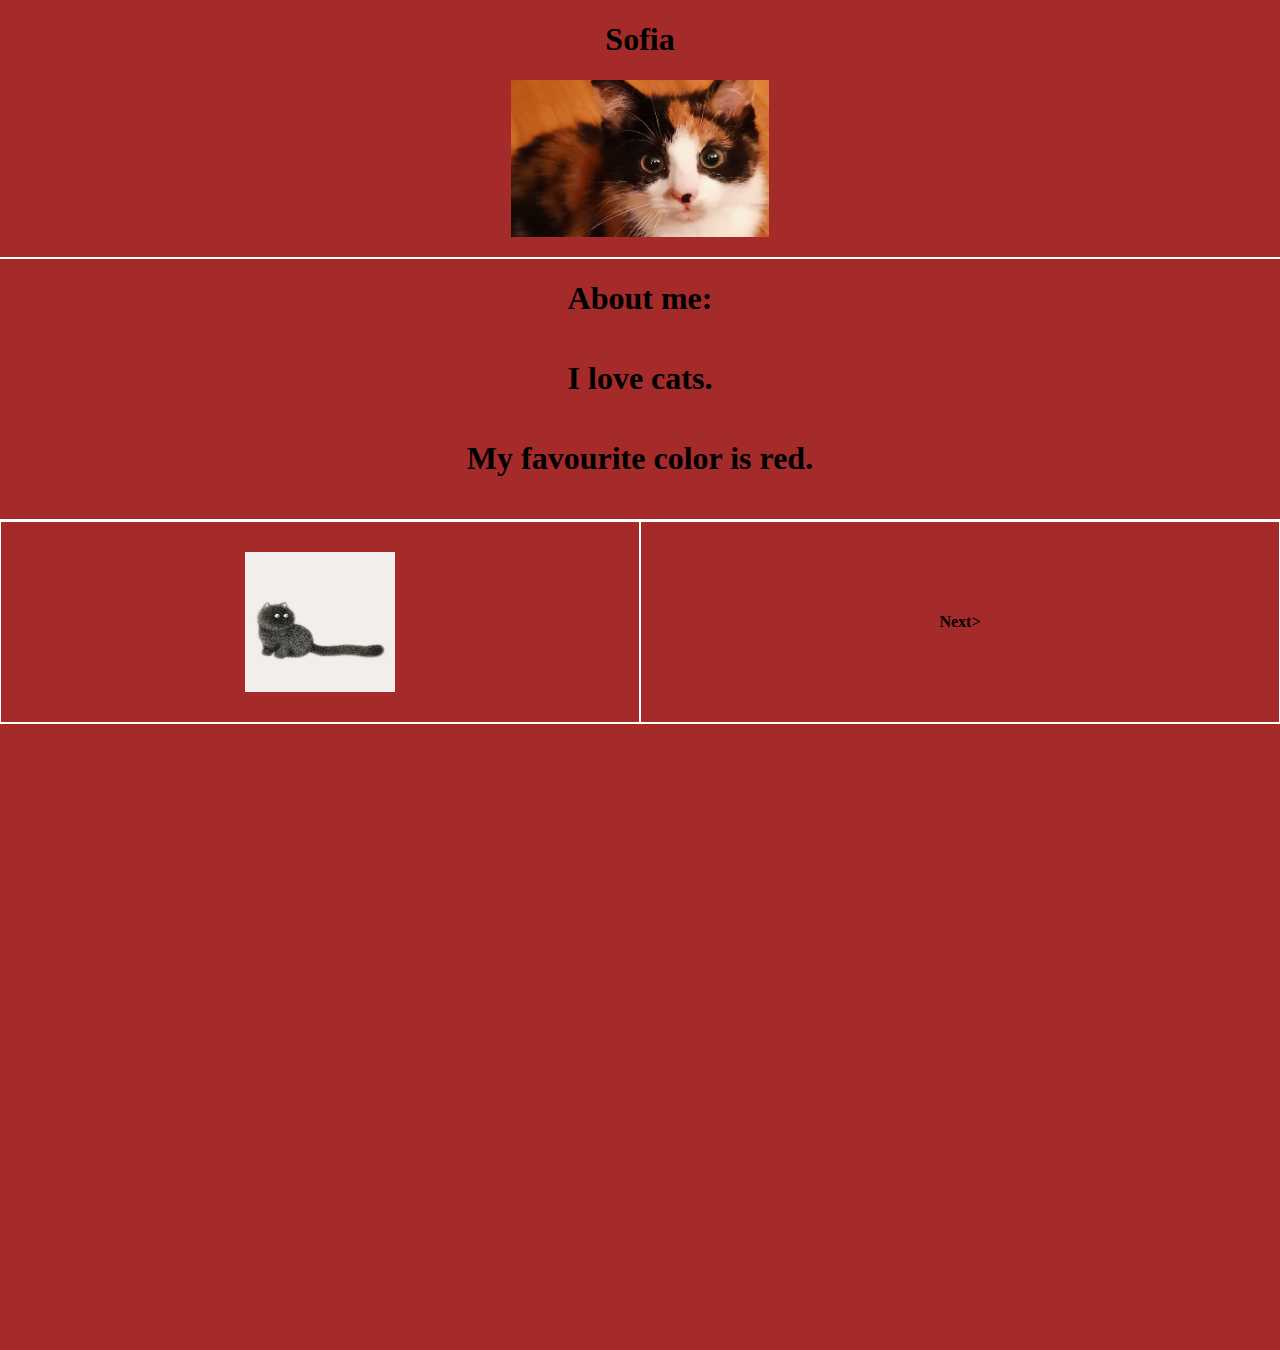
<file: index.html>
<!DOCTYPE html>
<html lang="en">

<head>
    <meta charset="UTF-8">
    <meta http-equiv="X-UA-Compatible" content="IE=edge">
    <meta name="viewport" content="width=device-width, initial-scale=1.0">
    <title>Document</title>
    <link rel="stylesheet" href="stylee.css">
    <meta name="viewport" width="device-width" initial-scale="1.0">
</head>

<body>
    <div class="content">

        <div class="block1">
            <h1>Sofia</h1>
            <img src="./images/cat4.jpg" alt="" width="258px" height="157px">
        </div>

        <div class="block2">
            <h1>About me:</h1>
            <h1>I love cats.</h1>
            <h1>My favourite color is red.</h1>

        </div>

        <div class="about">
            <div class="left">
                <img src="./images/cat2.jpg" alt="" width="150px" height="140px">
            </div>
            <div class="right">
                <a href="./index2.html"><b>Next></b> </a>
            </div>
        </div>

</body>

</html>
</file>
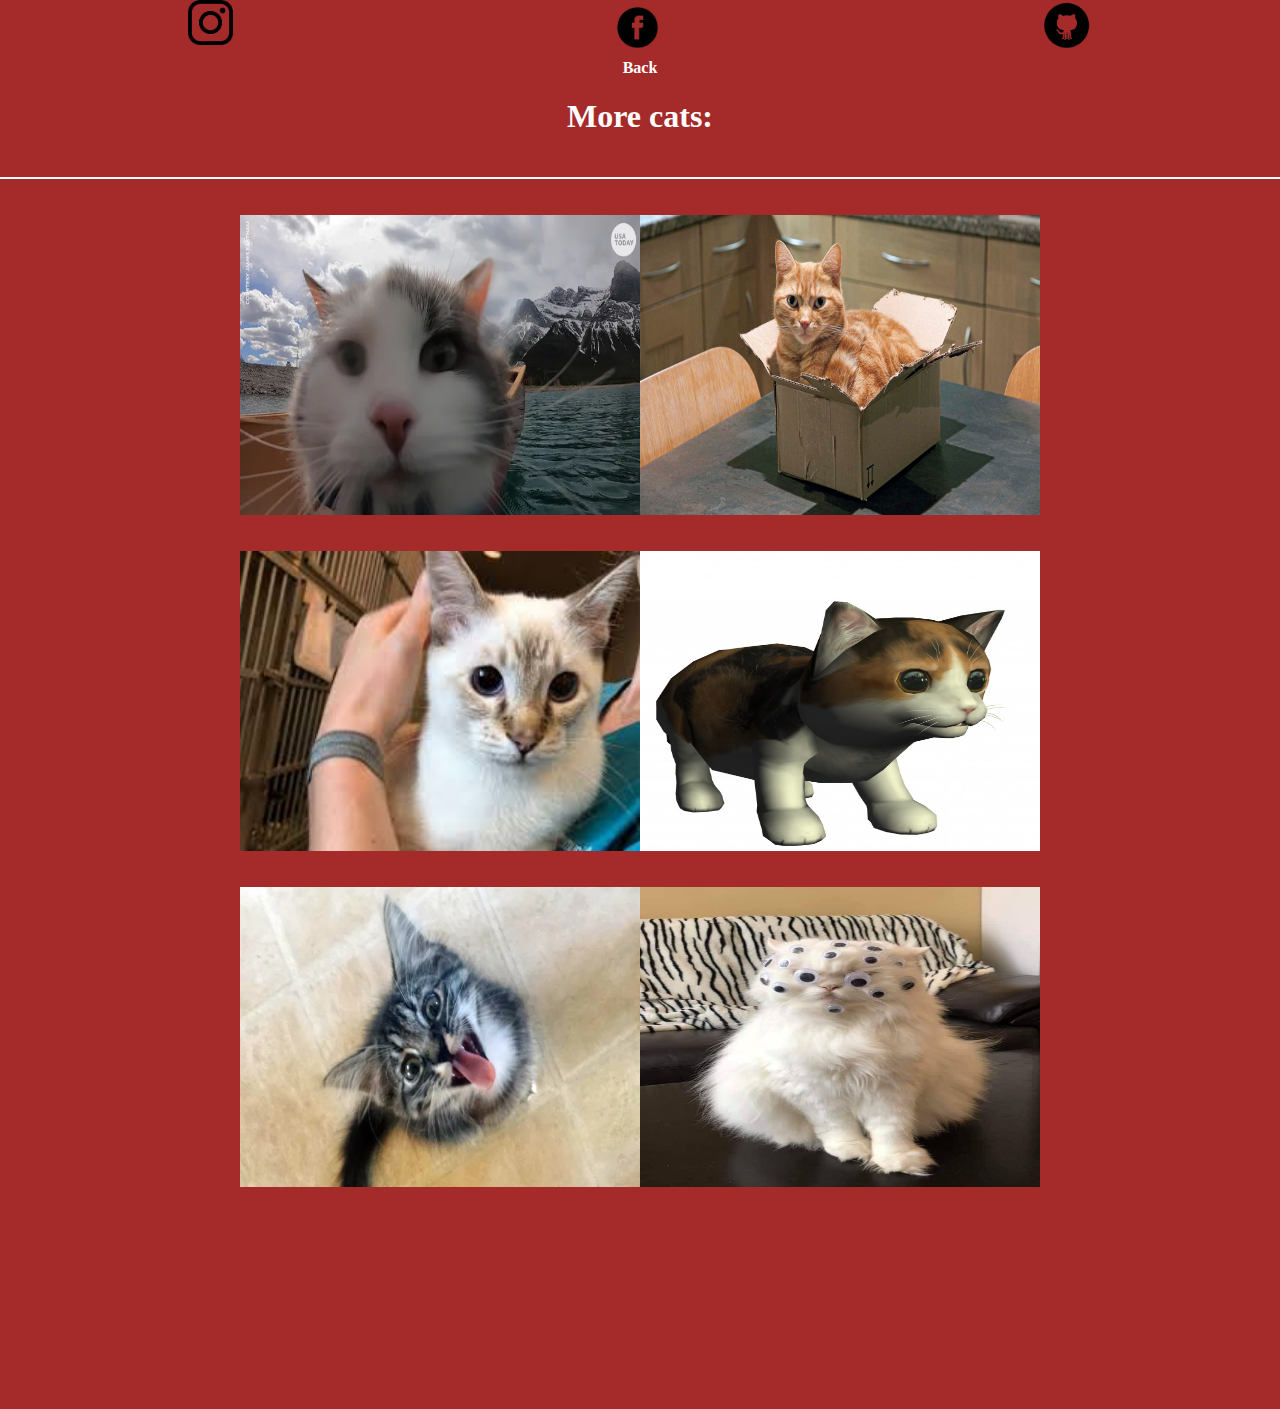
<file: index2.html>
<!DOCTYPE html>
<html lang="en">

<head>
    <meta charset="UTF-8">
    <meta http-equiv="X-UA-Compatible" content="IE=edge">
    <meta name="viewport" content="width=device-width, initial-scale=1.0">
    <title>Document</title>
    <link rel="stylesheet" href="style2.css">
</head>

<body>
    <div class="media">
        <a target="_black" href="https://www.google.com/">
            <img height="45px" src="images/download-removebg-preview.png">
        </a>

        <a target="_black" href="https://www.facebook.com/">
            <img height="55px" src="images/b763699fd1fa3bfb374442593ae642e1-removebg-preview.png">
        </a>

        <a target="_black" href="https://shop.md/">
            <img height="50px" src="images/github.png">
        </a>
    </div>
    <div class="content">
        <a href="./index.html"><b>Back</b></a>

        <div class="block1">
            <h1>More cats:</h1>
        </div>
        <br><br>
        <div class="block2">
            <img src="./images/cat7.webp" alt="" width="400px" height="300px">
            <img src="./images/cat5.jpg" alt="" width="400px" height="300px">
        </div>
        <br><br>
        <div class="block3">
            <img src="./images/cat6.jpg" alt="" width="400px" height="300px"><br>
            <img src="./images/cat3.jpg" alt="" width="400px" height="300px">
        </div>
        <br><br>
        <div class="block4">
            <img src="./images/cat8.webp" alt="" width="400px" height="300px">
            <img src="./images/cat1.jpg" alt="" width="400px" height="300px">
        </div>
</body>

</html>
</file>
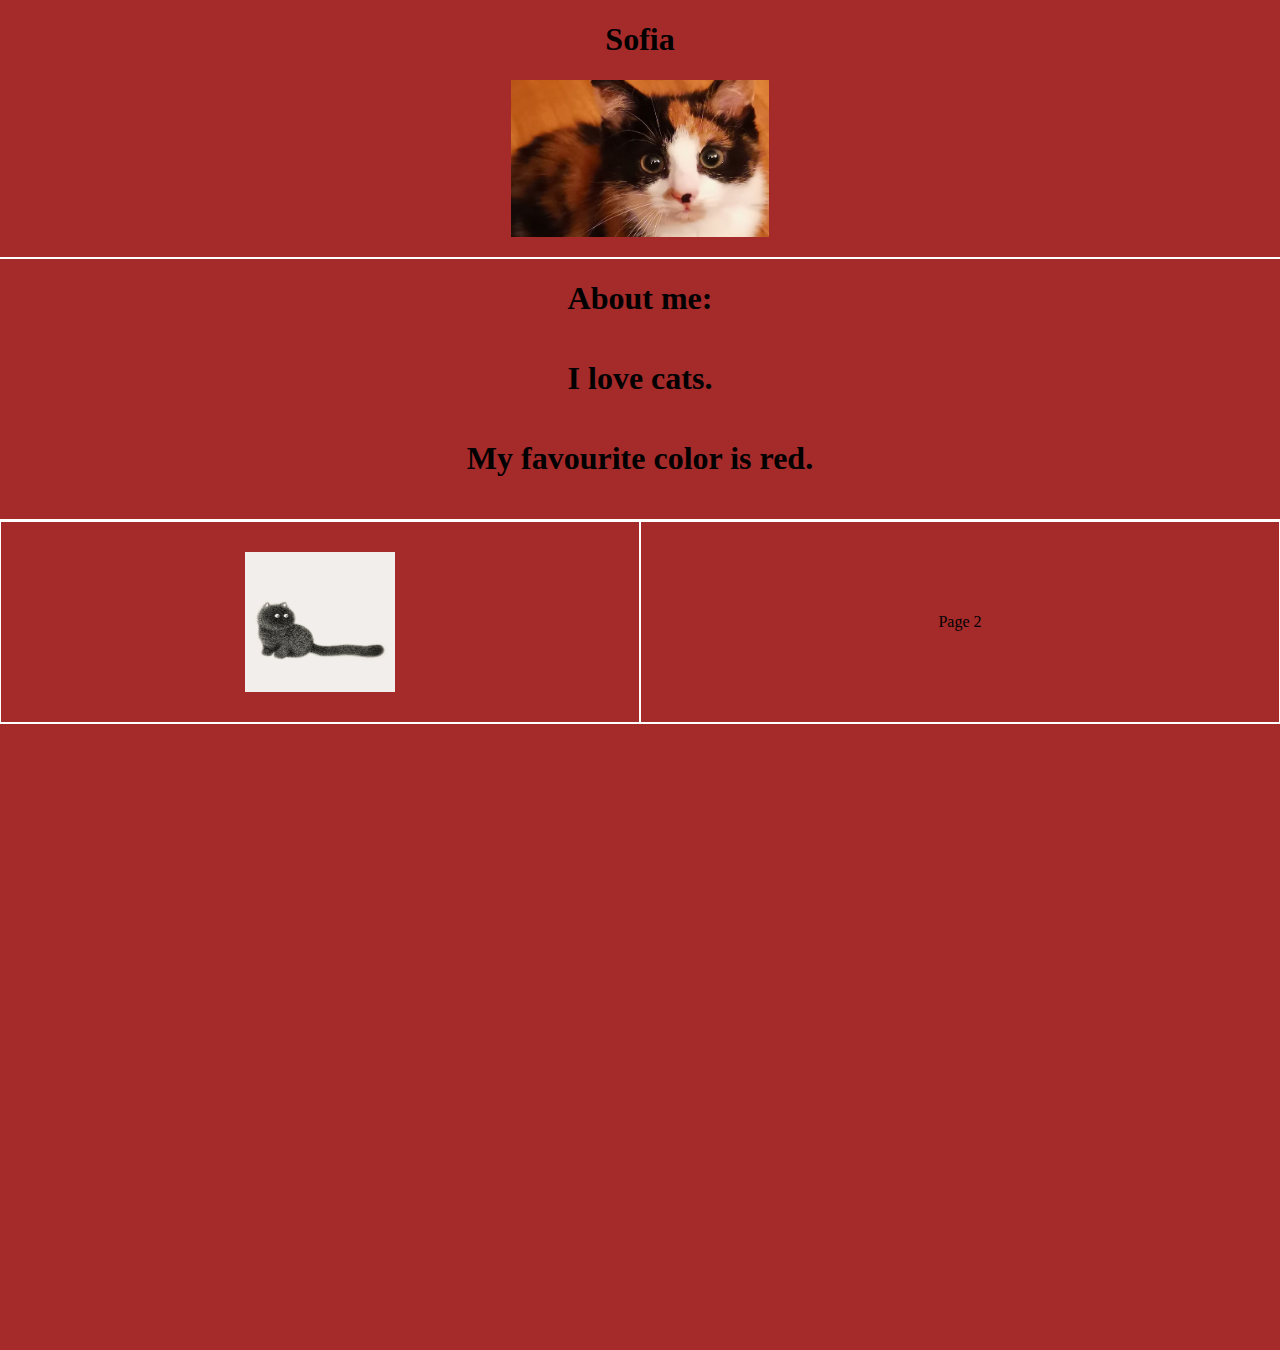
<file: indexx.html>
<!DOCTYPE html>
<html lang="en">

<head>
    <meta charset="UTF-8">
    <meta http-equiv="X-UA-Compatible" content="IE=edge">
    <meta name="viewport" content="width=device-width, initial-scale=1.0">
    <title>Document</title>
    <link rel="stylesheet" href="stylee.css">
    <meta name="viewport" width="device-width" initial-scale="1.0">
</head>

<body>
    <div class="content">

        <div class="block1">
            <h1>Sofia</h1>
            <img src="./images/cat4.jpg" alt="" width="258px" height="157px">
        </div>

        <div class="block2">
            <h1>About me:</h1>
            <h1>I love cats.</h1>
            <h1>My favourite color is red.</h1>

        </div>

        <div class="about">
            <div class="left">
                <img src="./images/cat2.jpg" alt="" width="150px" height="140px">
            </div>
            <div class="right">
                <a href="./index2.html">Page 2</a>
            </div>
        </div>

</body>

</html>
</file>
<file: stylee.css>
body {
    margin: 0;
}

.content {
    height: 150vh;
    width: 100vw;
    background: brown;
    display: flex;
    align-items: center;
    flex-direction: column;
    /* justify-content: center; */
}

.block1 {
    border-bottom: 2px solid white;
    width: 100%;
    display: flex;
    align-items: center;
    flex-direction: column;
    justify-content: center;
    padding-bottom: 20px;
}

.block2 {
    border-bottom: 1px solid white;
    width: 100%;
    display: flex;
    align-items: center;
    flex-direction: column;
    justify-content: center;
    padding-bottom: 20px;
}

.about {
    width: 100%;
    display: flex;
    flex-direction: row;
    border: 1px solid rgb(255, 255, 255);
}

.left {
    width: 50%;
    display: flex;
    height: 200px;
    border: 0.5px solid white;
    display: flex;
    align-items: center;
    flex-direction: column;
    justify-content: center;
}

.right {
    width: 50%;
    display: flex;
    height: 200px;
    border: 0.5px solid white;
    align-items: center;
    flex-direction: column;
    justify-content: center;
}

a {
    color: black;
    text-decoration: none;
}

a:visited {
    color: black;
    text-decoration: none;
}

a:hover {
    color: white;
    text-decoration: none;
}
</file>
<file: style2.css>
body {
    margin: 0;
}

.content {
    height: 150vh;
    width: 100vw;
    background: brown;
    display: flex;
    align-items: center;
    flex-direction: column;
    /* justify-content: center; */
    color: white;
    text-decoration: solid;
}

.media {
    display: flex;
    flex-direction: row;
    justify-content: space-around;
    background: brown;
}

.block1 {
    border-bottom: 2px solid white;
    width: 100%;
    display: flex;
    align-items: center;
    flex-direction: column;
    justify-content: center;
    padding-bottom: 20px;
}

.block2 {
    display: flex;
    flex-direction: row;
    justify-content: space-around;
}

.block3 {
    display: flex;
    flex-direction: row;
    justify-content: space-around;
}

.block4 {
    display: flex;
    flex-direction: row;
    justify-content: space-around;
}

a {
    color: white;
    text-decoration: none;
}

a:visited {
    color: white;
    text-decoration: none;
}

a:hover {
    color: black;
    text-decoration: none;
}
</file>
